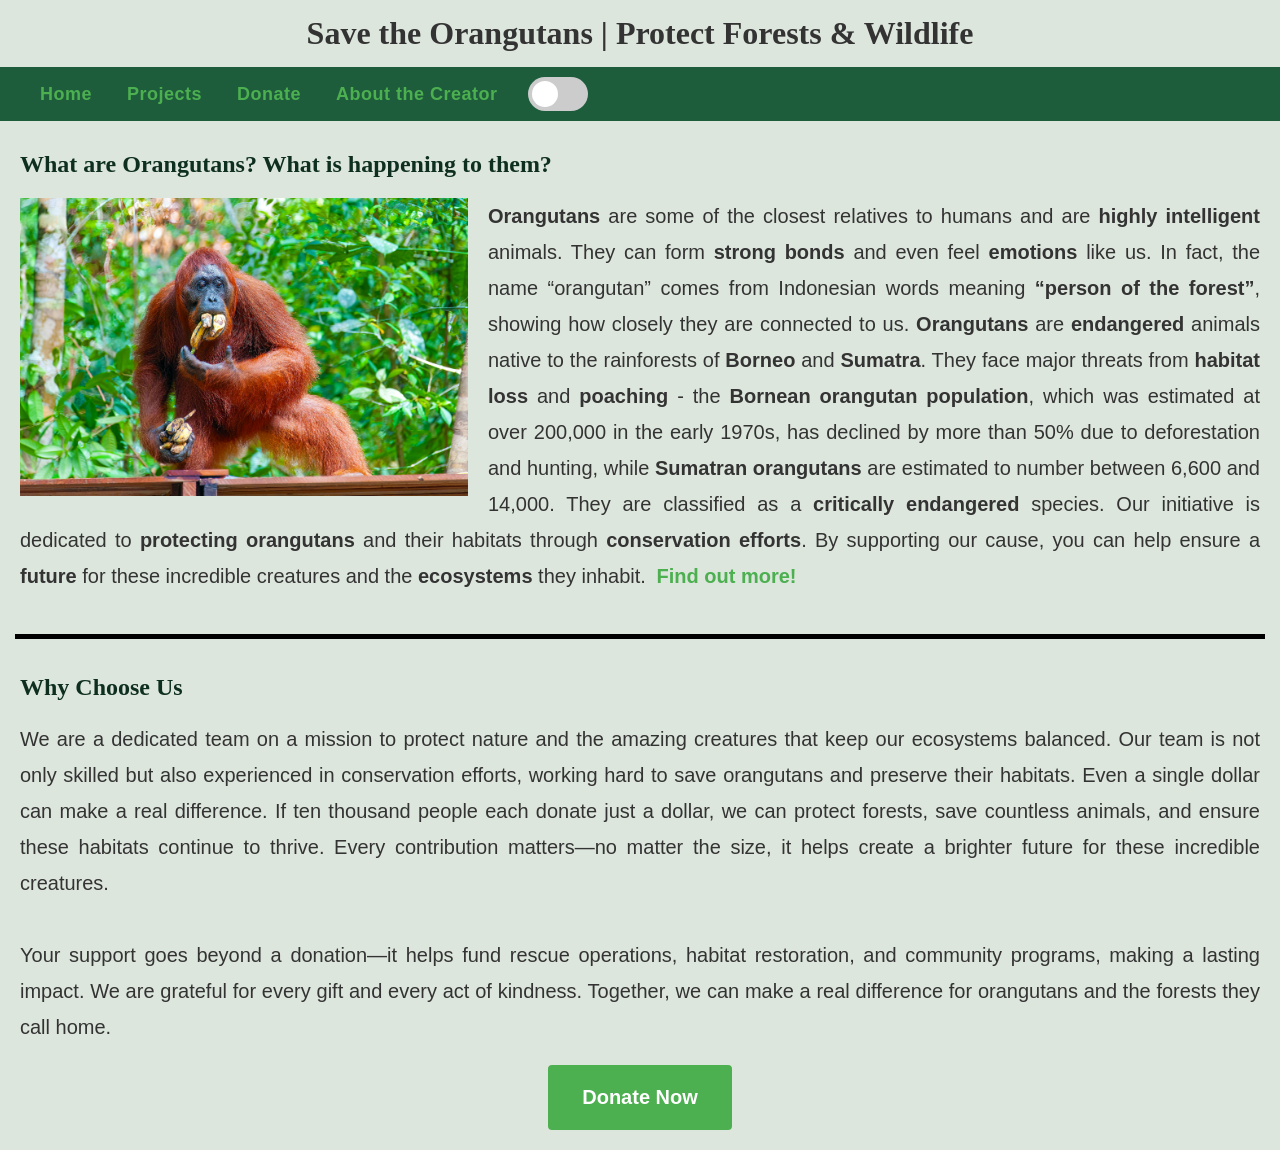
<file: index.html>
<!DOCTYPE html>
<html lang="en">
<head>
    <title>Home</title>
    <link rel="stylesheet" href="style.css">
    <script>
    document.addEventListener("DOMContentLoaded", () => {
        const toggle = document.getElementById('theme-toggle');
        toggle.addEventListener('change', () => {
            document.documentElement.classList.toggle('dark');
        });
    });
    </script>
</head>
<body>
    <header>
        <h1>Save the <strong>Orangutans</strong> | Protect <strong>Forests</strong> & <strong>Wildlife</strong></h1>
        <nav>
            <a href="index.html">Home</a>
            <a href="projects.html">Projects</a>
            <a href="donate.html">Donate</a>
            <a href="aboutme.html">About the Creator</a>
            <label class="switch">
                <input type="checkbox" id="theme-toggle">
                <span class="slider round"></span>
            </label>
        </nav>
    </header>
    <article>
        <h2>What are <strong>Orangutans</strong>? What is happening to them?</h2>
        <img class="align-left" src="orangutan_eating-bananas_1medium.jpg" alt="Orangutan in the wild" width="448px">
        <p>
            <strong>Orangutans</strong> are some of the closest relatives to humans and are <strong>highly intelligent</strong> animals. They can form <strong>strong bonds</strong> and even feel <strong>emotions</strong> like us. In fact, the name “orangutan” comes from Indonesian words meaning <strong>“person of the forest”</strong>, showing how closely they are connected to us. 
            <strong>Orangutans</strong> are <strong>endangered</strong> animals native to the rainforests of <strong>Borneo</strong> and <strong>Sumatra</strong>. They face major threats from <strong>habitat loss</strong> and <strong>poaching</strong> - the <strong>Bornean orangutan population</strong>, which was estimated at over 200,000 in the early 1970s, has declined by more than 50% due to deforestation and hunting, while <strong>Sumatran orangutans</strong> are estimated to number between 6,600 and 14,000. They are classified as a <strong>critically endangered</strong> species. 
            Our initiative is dedicated to <strong>protecting orangutans</strong> and their habitats through <strong>conservation efforts</strong>. By supporting our cause, you can help ensure a <strong>future</strong> for these incredible creatures and the <strong>ecosystems</strong> they inhabit. <a href="projects.html"><strong>Find out more!</strong></a>
        </p>
    </article>
    <div class="separator"></div>
    <article>
        <h2>Why Choose Us</h2>
        <p>
            We are a dedicated team on a mission to protect nature and the amazing creatures that keep our ecosystems balanced. Our team is not only skilled but also experienced in conservation efforts, working hard to save orangutans and preserve their habitats.
            Even a single dollar can make a real difference. If ten thousand people each donate just a dollar, we can protect forests, save countless animals, and ensure these habitats continue to thrive. Every contribution matters—no matter the size, it helps create a brighter future for these incredible creatures.
            <br>
            <br>
            Your support goes beyond a donation—it helps fund rescue operations, habitat restoration, and community programs, making a lasting impact. We are grateful for every gift and every act of kindness. Together, we can make a real difference for orangutans and the forests they call home.
        </p>
        <a href="donate.html" class="donate"><strong>Donate Now</strong></a>
    </article>
</body>
</html>
</file>
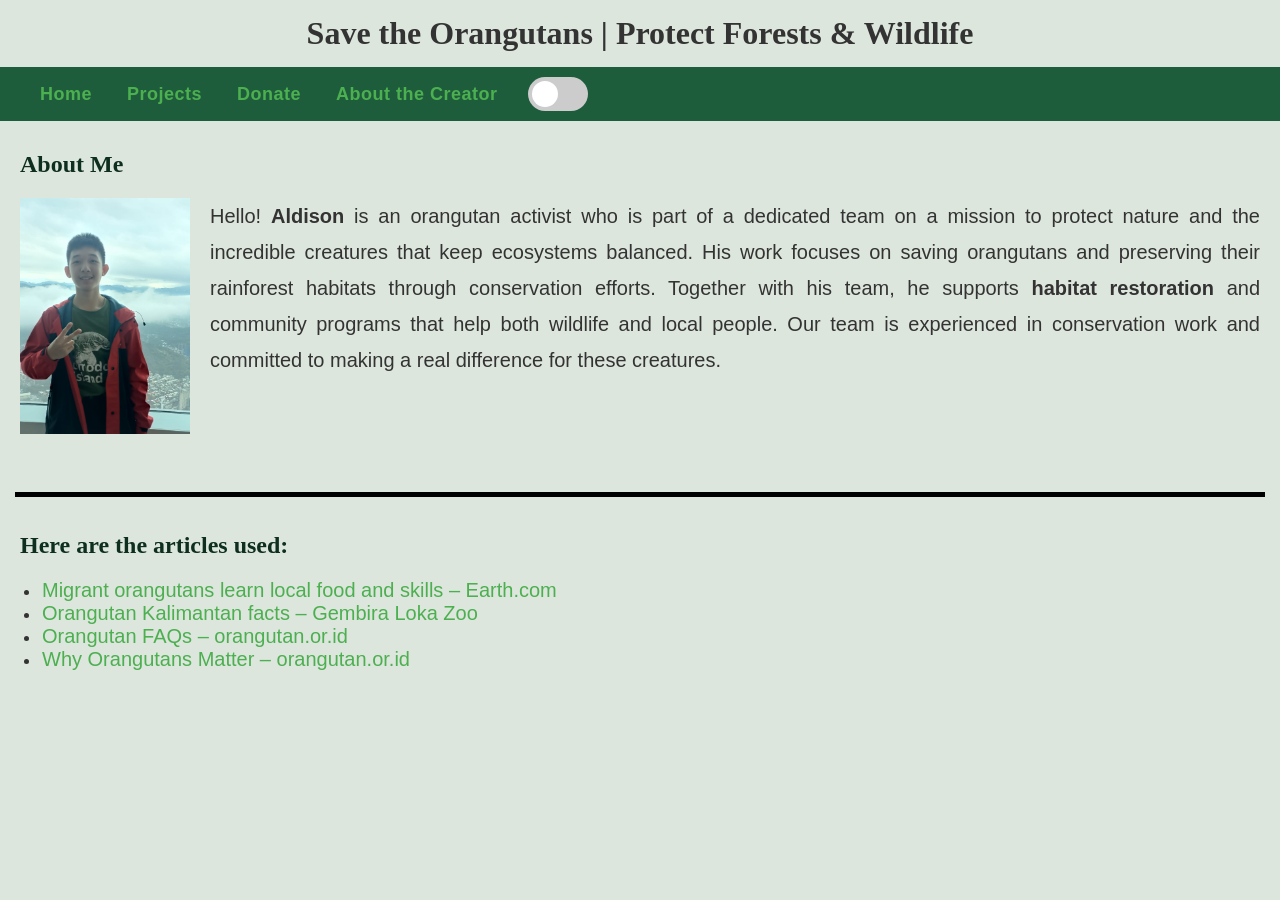
<file: aboutme.html>
<!DOCTYPE html>
<html lang="en">
<head>
    <title>About Me</title>
    <link rel="stylesheet" href="style.css">
    <script>
    document.addEventListener("DOMContentLoaded", () => {
        const toggle = document.getElementById('theme-toggle');
        toggle.addEventListener('change', () => {
            document.documentElement.classList.toggle('dark');
        });
    });
    </script>
</head>
<body>
    <header>
        <h1>Save the <strong>Orangutans</strong> | Protect <strong>Forests</strong> & <strong>Wildlife</strong></h1>
        <nav>
            <a href="index.html">Home</a>
            <a href="projects.html">Projects</a>
            <a href="donate.html">Donate</a>
            <a href="aboutme.html">About the Creator</a>
            <label class="switch">
                <input type="checkbox" id="theme-toggle">
                <span class="slider round"></span>
            </label>
        </nav>
    </header>
    <article>
        <h2><strong>About Me</strong></h2>
        <img class="align-left" style="display: block;" src="My Photo.jpg" alt="Me!" width="170px">
            <p>
                Hello! <b>Aldison</b> is an orangutan activist who is part of a dedicated team on a mission to protect nature and the incredible creatures that keep ecosystems balanced. His work focuses on saving orangutans and preserving their rainforest habitats through conservation efforts. 
                Together with his team, he supports <b>habitat restoration</b> and community programs that help both wildlife and local people. Our team is experienced in conservation work and committed to making a real difference for these creatures.
    </article>
    <br><br><br>
    <div class="separator"></div>
    <article>
        <h2>Here are the articles used:</h2>
        <ul>
            <li>
                <a href="https://www.earth.com/news/migrant-orangutans-watch-the-locals-to-learn-what-to-eat-and-other-local-customs/" target="_blank" rel="noopener noreferrer">
                    Migrant orangutans learn local food and skills – Earth.com
                </a>
            </li>
            <li>
                <a href="http://www.gembiralokazoo.com/animals/orangutan-kalimantan" target="_blank" rel="noopener noreferrer">
                    Orangutan Kalimantan facts – Gembira Loka Zoo
                </a>
            </li>
            <li>
                <a href="https://www.orangutan.or.id/orangutan-faqs" target="_blank" rel="noopener noreferrer">
                    Orangutan FAQs – orangutan.or.id
                </a>
            </li>
            <li>
                <a href="https://www.orangutan.or.id/why-orangutans-matter" target="_blank" rel="noopener noreferrer">
                    Why Orangutans Matter – orangutan.or.id
                </a>
            </li>
        </ul>
    </article>
</body>
</html>
</file>
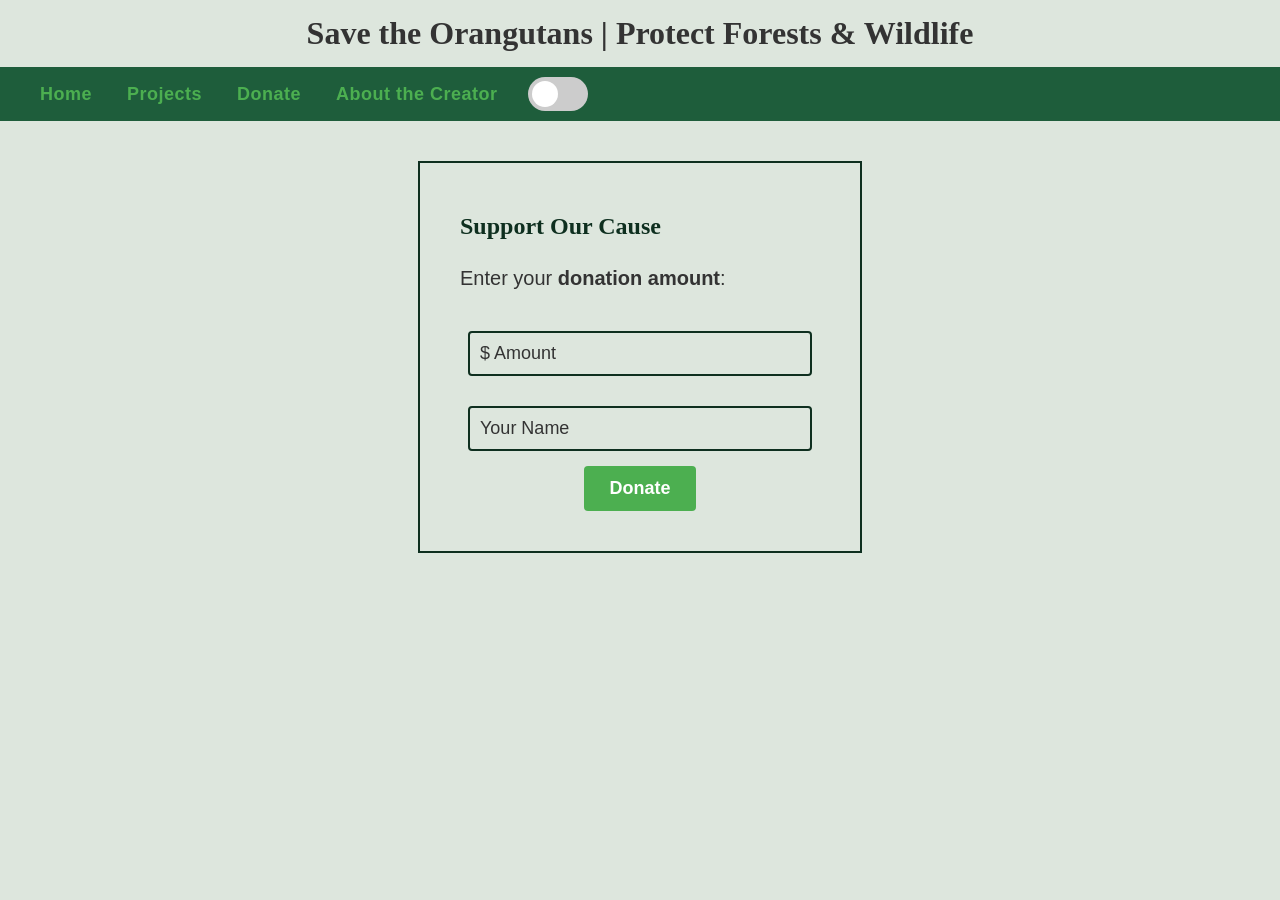
<file: donate.html>
<!DOCTYPE html>
<html lang="en">
<head>
    <title>Donate</title>
    <link rel="stylesheet" href="style.css">
    <script>
    document.addEventListener("DOMContentLoaded", () => {
        const toggle = document.getElementById('theme-toggle');
        toggle.addEventListener('change', () => {
            document.documentElement.classList.toggle('dark');
        });
    });
        
    function donate() {
        const amount = document.querySelector('.donation-input').value;
        const message = document.getElementById('donation-message');
        const name = document.getElementById('donor-name').value || "Anonymous";

        if (amount > 0) {
            message.innerHTML = `Thank you, <strong>${name}</strong>! Your <strong>generous donation</strong> of <strong>$${amount}</strong> helps us <strong>protect orangutans</strong> and their <strong>habitats</strong> as well as the <strong>forest</strong> around them.`;
        } else {
            message.innerHTML = '<strong>Please enter a valid donation amount.</strong>';
        }
        document.getElementById("donation-amount").value = "";
        document.getElementById("donor-name").value = "";
    }
    </script>
</head>
<body>
    <header>
        <h1>Save the <strong>Orangutans</strong> | Protect <strong>Forests</strong> & <strong>Wildlife</strong></h1>
        <nav>
            <a href="index.html">Home</a>
            <a href="projects.html">Projects</a>
            <a href="donate.html">Donate</a>
            <a href="aboutme.html">About the Creator</a>
            <label class="switch">
                <input type="checkbox" id="theme-toggle">
                <span class="slider round"></span>
            </label>
        </nav>
    </header>
    <article>
        <div class="donation-box">
            <h2><strong>Support Our Cause</strong></h2>
            <p>Enter your <strong>donation amount</strong>:</p>
            <input type="number" class="donation-input" placeholder="$ Amount" id="donation-amount">
            <input type="text" class="donation-input" placeholder="Your Name" id="donor-name">
            <button class="donation-btn" onclick="donate()"><strong>Donate</strong></button>
            <p id="donation-message"></p>
        </div>
    </article>
</body>
</html>
</file>
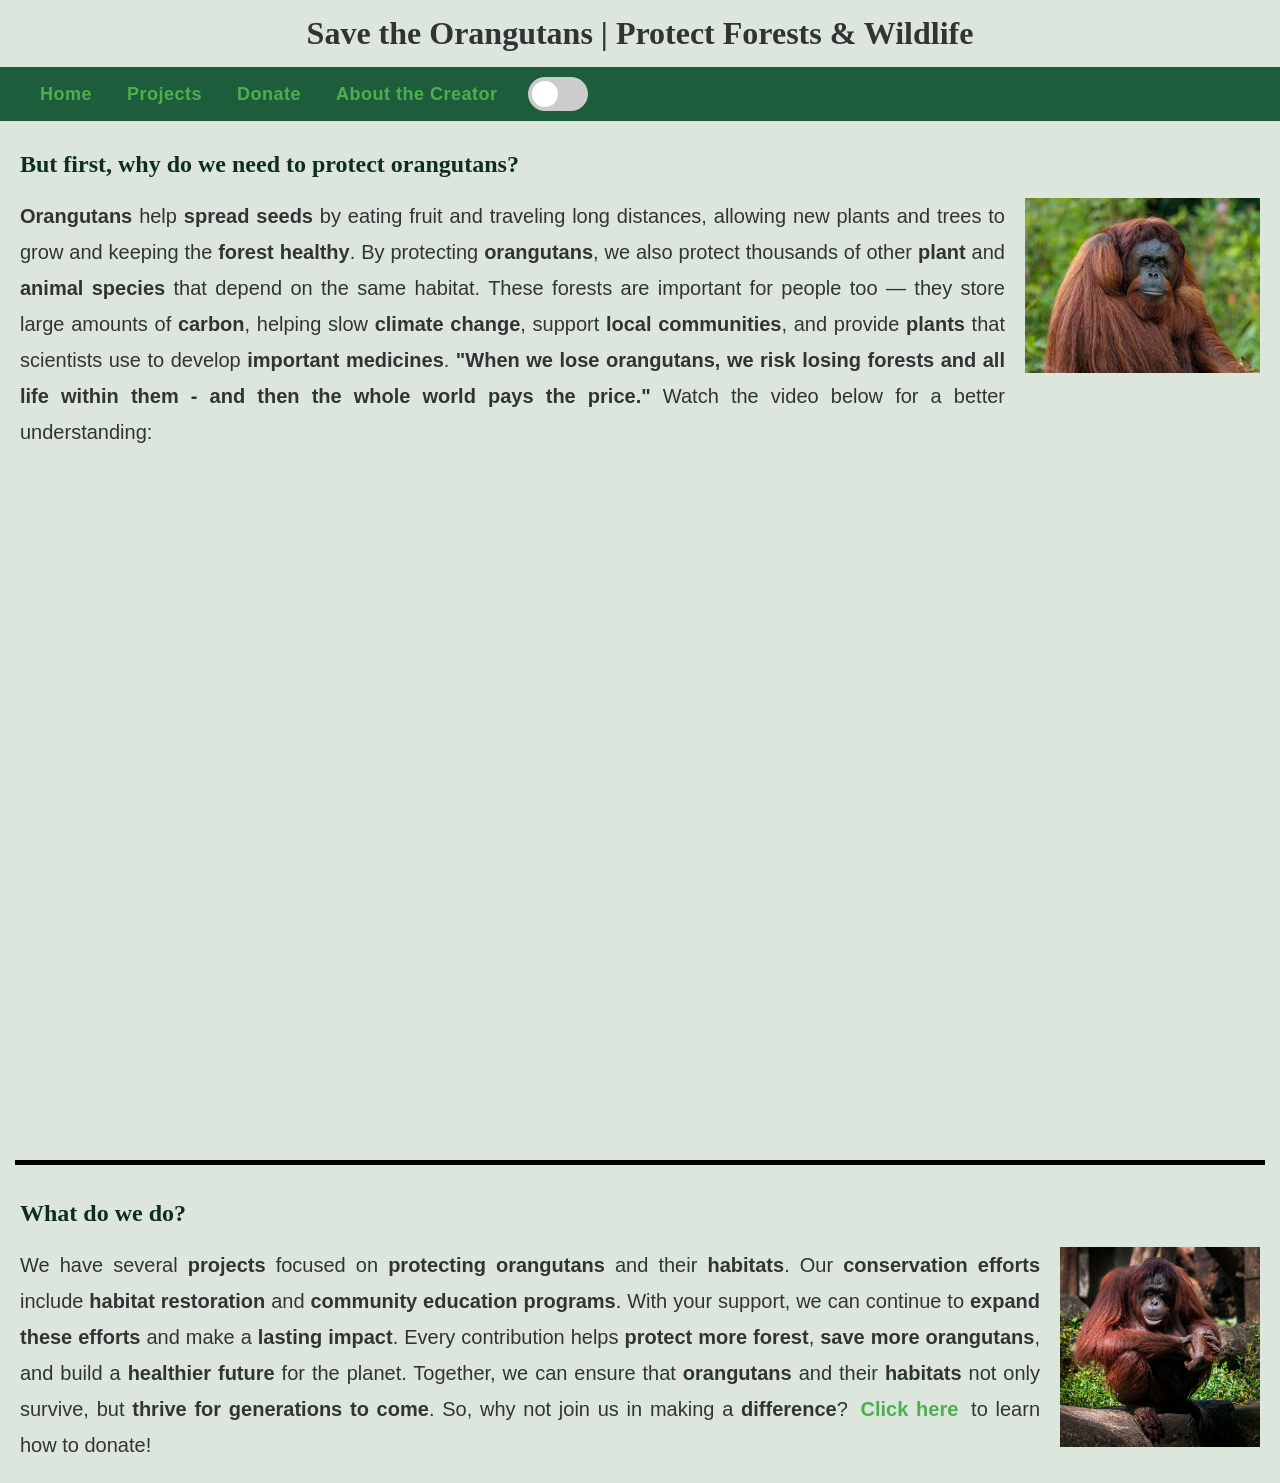
<file: projects.html>
<!DOCTYPE html>
<html lang="en">
<head>
    <title>Projects</title>
    <link rel="stylesheet" href="style.css">
    <script>
    document.addEventListener("DOMContentLoaded", () => {
        const toggle = document.getElementById('theme-toggle');
        toggle.addEventListener('change', () => {
            document.documentElement.classList.toggle('dark');
        });
    });
    </script>
</head>
<body>
    <header>
        <h1>Save the <strong>Orangutans</strong> | Protect <strong>Forests</strong> & <strong>Wildlife</strong></h1>
        <nav>
            <a href="index.html">Home</a>
            <a href="projects.html">Projects</a>
            <a href="donate.html">Donate</a>
            <a href="aboutme.html">About the Creator</a>
            <label class="switch">
                <input type="checkbox" id="theme-toggle">
                <span class="slider round"></span>
            </label>
        </nav>
    </header>
    <article>
        <h2>But first, why do we need to <strong>protect orangutans</strong>?</h2>
        <img class="align-right" src="project-orangutan.jpeg" alt="Orangutan in the wild" width="235px">
        <p>
            <strong>Orangutans</strong> help <strong>spread seeds</strong> by eating fruit and traveling long distances, allowing new plants and trees to grow and keeping the <strong>forest healthy</strong>. By protecting <strong>orangutans</strong>, we also protect thousands of other <strong>plant</strong> and <strong>animal species</strong> that depend on the same habitat. These forests are important for people too — they store large amounts of <strong>carbon</strong>, helping slow <strong>climate change</strong>, support <strong>local communities</strong>, and provide <strong>plants</strong> that scientists use to develop <strong>important medicines</strong>. 
            <strong>"When we lose orangutans, we risk losing forests and all life within them - and then the whole world pays the price."</strong> 
            Watch the video below for a better understanding:
        </p>
        <iframe style="display: block; margin: 0 auto;" width="1200px" height="650px" src="https://www.youtube.com/embed/EM5TwyJMrYQ?si=B0tIH8FomGaWP7Ip" title="YouTube video player" frameborder="0" allow="accelerometer; autoplay; clipboard-write; encrypted-media; gyroscope; picture-in-picture; web-share" referrerpolicy="strict-origin-when-cross-origin" allowfullscreen></iframe>
    </article>
    <div class="separator"></div>
    <article>
        <h2>What do we <strong>do</strong>?</h2>
        <img class="align-right" src="2hbOlBxB2FuuX0DtZ7O03ouyUmTqUGJ0l4qnUdFk.jpg" alt="Orangutan rescue operation" width="200px">
        <p>
            We have several <strong>projects</strong> focused on <strong>protecting orangutans</strong> and their <strong>habitats</strong>. Our <strong>conservation efforts</strong> include <strong>habitat restoration</strong> and <strong>community education programs</strong>. With your support, we can continue to <strong>expand these efforts</strong> and make a <strong>lasting impact</strong>. Every contribution helps <strong>protect more forest</strong>, <strong>save more orangutans</strong>, and build a <strong>healthier future</strong> for the planet. Together, we can ensure that <strong>orangutans</strong> and their <strong>habitats</strong> not only survive, but <strong>thrive for generations to come</strong>. So, why not join us in making a <strong>difference</strong>? <a href="donate.html"><strong>Click here</strong></a> to learn how to donate!
        </p>
    </article>
</body>
</html>
</file>
<file: style.css>
h1 {
  color: var(--text-color);
  text-align: center;
  background-color: var(--bg-color);
  padding: 15px 0px;
  margin-top: 0px;
  margin-bottom: 0px;
  transition: background-color 0.3s ease, color 0.3s ease;
}

h2 {
  color: var(--h2-color);
  text-align: left;
  margin-left: 20px;
  margin-top: 30px;
}

h1, h2 {
  font-family: 'Merriweather', serif;
}

p {
  font-size: 20px;
  line-height: 1.8;
  color: var(--text-color);
  margin: 20px;
  text-align: justify;
}

body {
  font-family: 'Open Sans', sans-serif;
  margin: 0;
  padding: 0;
  background-color: var(--bg-color);
  color: var(--text-color);
  transition: background-color 0.3s, color 0.3s;
}

nav {
  display: flex;
  align-items: center;
  padding: 10px 20px;
  background-color: var(--nav-bg);
}

nav a {
  font-size: 18px;
  color: var(--nav-link);
  padding: 5px;
  margin-right: 10px;
  margin-left: 15px;
  text-decoration: none;
  font-family: 'Open Sans', sans-serif;
  font-weight: 600;
  letter-spacing: 0.5px;
}

nav a:hover {
  color: var(--nav-hover-color);
  background-color: var(--nav-hover-bg);
  border-radius: 4px;
}

img {
  display: block;
  margin: 20px;
  margin-top: 0px;
  max-width: 100%;
  height: auto;
}

p a {
  font-size: 20px;
  color: var(--nav-link);
  font-family: 'Open Sans', sans-serif;
  text-decoration: none;
  padding: 5px;
}

p a:hover {
  color: var(--nav-hover-color);
  background-color: var(--nav-hover-bg);
  border-radius: 4px;
}

ul li a {
  font-size: 20px;
  color: var(--nav-link);
  font-family: 'Open Sans', sans-serif;
  text-decoration: none;
  padding: 2px;
}

ul li a:hover {
  color: var(--nav-hover-color);
  background-color: var(--nav-hover-bg);
  border-radius: 2px;
}

.donate:hover {
  color: var(--nav-hover-color);
  background-color: var(--nav-hover-bg);
  border-radius: 4px;
}

.donate {
  display: block;
  width: max-content;
  margin: 20px auto;
  padding: 21px 34px;
  color: #ffffff;
  background-color: var(--nav-link);
  text-decoration: none;
  font-family: 'Open Sans', sans-serif;
  font-weight: 600;
  border-radius: 4px;
  text-align: center;
  font-size: 20px;
}

input {
  font-size: 16px;
  border: 1px solid #ccc;
  border-radius: 6px;
  margin: 0px 20px 20px;
}

.separator {
  border: none;
  height: 5px;
  background-color: var(--separator);
  width: calc(100% - 30px);
  margin: 40px 15px 35px;
}

.subtitle {
  font-size: 36px;
  color: var(--h2-color);
  text-align: center;
  margin-top: 5px;
}

.align-left {
  float: left;
  margin-right: 20px;
}

.align-right {
  float: right;
  margin-left: 20px;
}

:root {
  /* Light Mode Colors */
  --bg-color: #DDE6DD;        /* page background */
  --text-color: #333;          /* paragraph text */
  --h1-bg: #2A4D2A;           /* H1 background */
  --h1-color: #ffffff;        /* H1 text */
  --h2-color: #0e2f1f;        /* H2 headings */
  --nav-bg: #1E5D3B;          /* nav background */
  --nav-link: #4CAF50;        /* nav links */
  --nav-hover-bg: #F08C42;    /* nav hover background */
  --nav-hover-color: #ffffff; /* nav hover text */
  --separator: #000000;       /* separator line */
}

html.dark {
  /* Dark Mode Overrides */
  --bg-color: #1E1E1E;
  --text-color: #DDE6DD;
  --h1-bg: #184C33;
  --h1-color: #ffffff;
  --h2-color: #A8D5BA;
  --nav-bg: #00230f;
  --nav-link: #F08C42;
  --nav-hover-bg: #4CAF50;
  --nav-hover-color: #ffffff;
  --separator: #ffffff;
}

.switch {
  position: relative;
  display: inline-block;
  width: 60px;
  height: 34px;
  margin-left: 15px;
}

.switch input {
  opacity: 0;
  width: 0;
  height: 0;
}

.slider {
  position: absolute;
  cursor: pointer;
  top: 0;
  left: 0;
  right: 0;
  bottom: 0;
  background-color: #ccc;
  transition: 0.4s;
  border-radius: 34px;
}

.slider::before {
  position: absolute;
  content: "";
  height: 26px;
  width: 26px;
  left: 4px;
  bottom: 4px;
  background-color: white;
  transition: 0.4s;
  border-radius: 50%;
}

.switch input:checked + .slider {
  background-color: #4CAF50;
}

.switch input:checked + .slider::before {
  transform: translateX(26px);
}

.slider.round {
  border-radius: 34px;
}

.slider.round::before {
  border-radius: 50%;
}

.donation-box {
  max-width: 400px;
  margin: 40px auto;
  padding: 20px;
  background-color: var(--bg-color);
  border: 2px solid var(--h2-color);
  text-align: center;
}

.donation-input {
  width: 80%;
  padding: 10px;
  margin: 15px 0;
  font-size: 18px;
  border: 2px solid var(--h2-color);
  border-radius: 4px;
  background-color: transparent;
  color: var(--text-color);
}

.donation-input::placeholder {
  color: var(--text-color);
}

.donation-btn {
  padding: 12px 25px;
  font-size: 18px;
  font-family: 'Open Sans', sans-serif;
  font-weight: 600;
  color: #ffffff;
  background-color: var(--nav-link);
  border: none;
  border-radius: 4px;
}

.donation-btn:hover {
  background-color: var(--nav-hover-bg);
}
</file>
